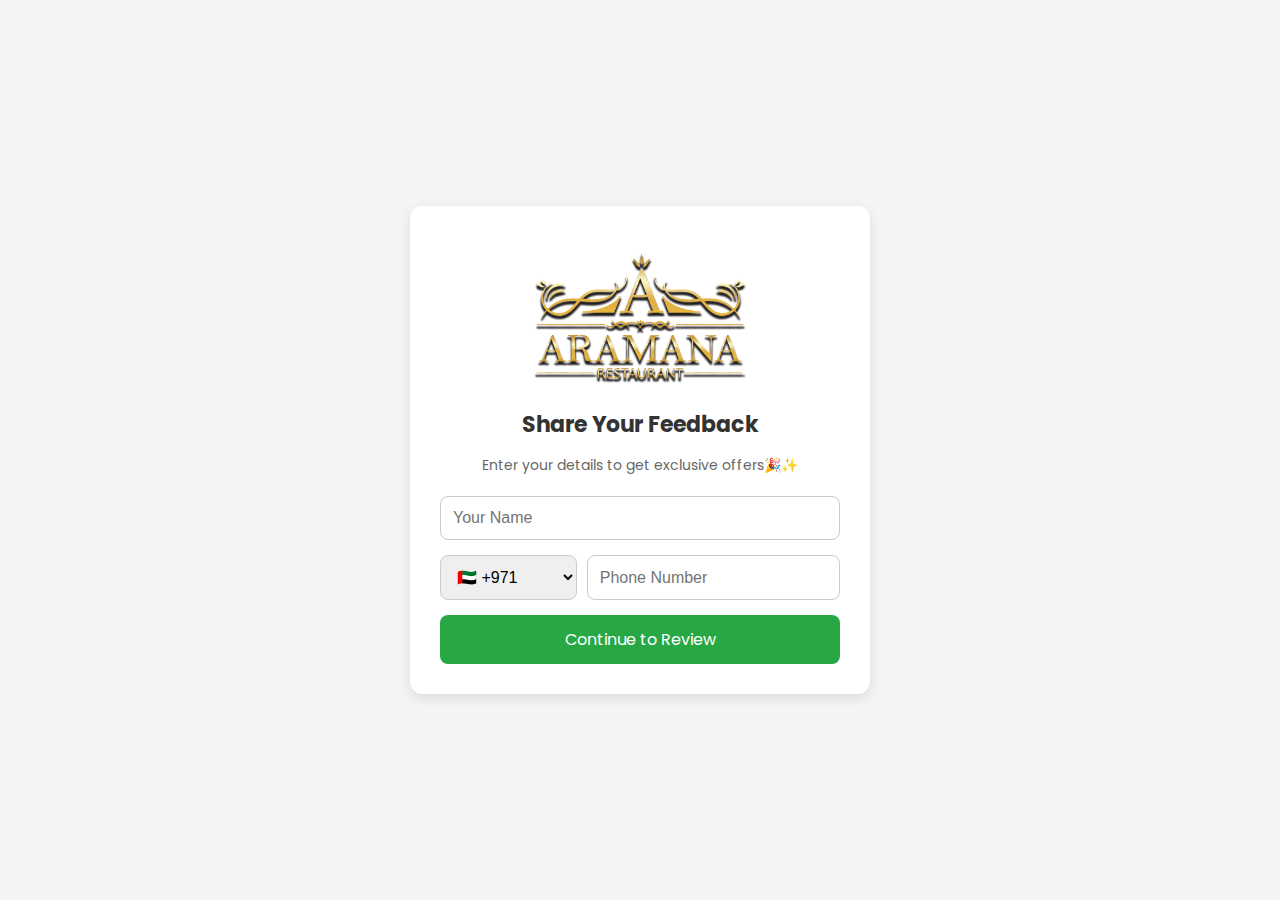
<file: index.html>
<!DOCTYPE html>
<html lang="en">
<head>
  <meta charset="UTF-8">
  <title>Aramana Feedback</title>
  <link rel="stylesheet" href="style.css">
  <meta name="viewport" content="width=device-width, initial-scale=1.0">
  <link href="https://fonts.googleapis.com/css2?family=Bebas+Neue&family=Poppins:wght@300;400;600&display=swap" rel="stylesheet">
</head>
<body>

  <div class="container">
    <img src="logo.png" class="logo" alt="Aramana Logo">
    <h2>Share Your Feedback</h2>
    <p class="subtitle">Enter your details to get exclusive offers🎉✨</p>

    <form id="reviewForm">
      <input type="text" id="name" placeholder="Your Name" required>

      <div class="phone-input">
        <select id="countryCode" required>
          <option value="+971">🇦🇪 +971</option>
          <option value="+91">🇮🇳 +91</option>
          <option value="+1">🇺🇸 +1</option>
          <option value="+44">🇬🇧 +44</option>
        </select>
        <input type="tel" id="phone" placeholder="Phone Number" required>
      </div>

      <button type="submit">Continue to Review</button>
    </form>
  </div>

  <script>
    document.getElementById("reviewForm").addEventListener("submit", function(e) {
      e.preventDefault();

      const name = document.getElementById("name").value;
      const phone = document.getElementById("phone").value;

      fetch("https://script.google.com/macros/s/AKfycbwSLIzUnMj3yJRzmQA3K-9v9SCJydHAwIHGbu4eyzudWRDsf5tg1H_v9csVpcD6eYEC4Q/exec", {
        method: "POST",
        body: JSON.stringify({ name, phone }),
        contentType: "application/json"
      }).then(res => {
        window.location.href = "https://g.page/r/CTK9d9LJWwMsEBM/review"; // ✅ redirect
      });
    });
  </script>

</body>
</html>
</file>
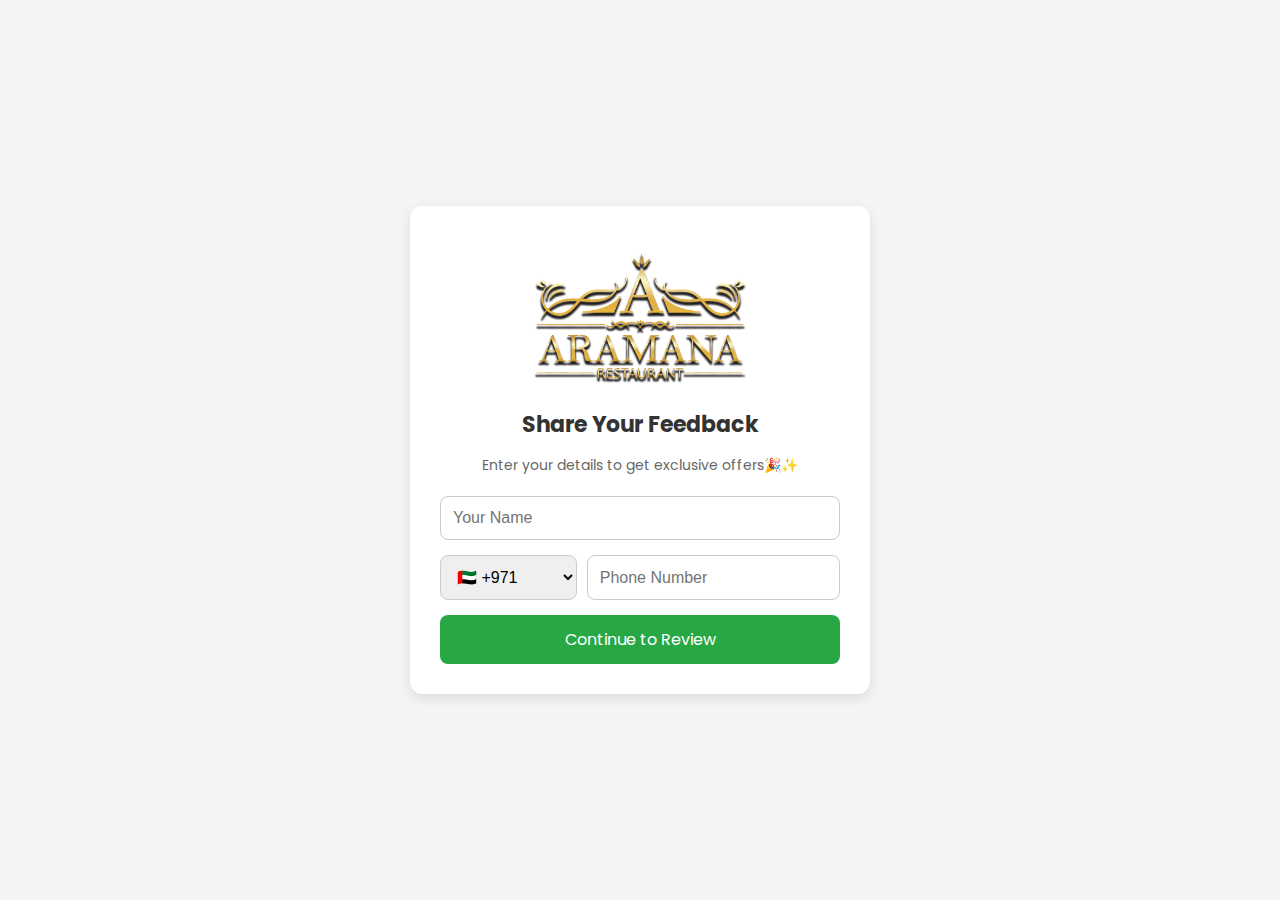
<file: review.html>
<!DOCTYPE html>
<html lang="en">
<head>
  <meta charset="UTF-8">
  <title>Aramana Feedback</title>
  <link rel="stylesheet" href="style.css">
  <meta name="viewport" content="width=device-width, initial-scale=1.0">
  <link href="https://fonts.googleapis.com/css2?family=Bebas+Neue&family=Poppins:wght@300;400;600&display=swap" rel="stylesheet">
</head>
<body>

  <div class="container">
    <img src="logo.png" class="logo" alt="Aramana Logo">
    <h2>Share Your Feedback</h2>
    <p class="subtitle">Enter your details to get exclusive offers🎉✨</p>

    <form id="reviewForm">
      <input type="text" id="name" placeholder="Your Name" required>

      <div class="phone-input">
        <select id="countryCode" required>
          <option value="+971">🇦🇪 +971</option>
          <option value="+91">🇮🇳 +91</option>
          <option value="+1">🇺🇸 +1</option>
          <option value="+44">🇬🇧 +44</option>
        </select>
        <input type="tel" id="phone" placeholder="Phone Number" required>
      </div>

      <button type="submit">Continue to Review</button>
    </form>
  </div>

  <script>
    document.getElementById("reviewForm").addEventListener("submit", function(e) {
      e.preventDefault();

      const name = document.getElementById("name").value;
      const code = document.getElementById("countryCode").value;
      const phone = document.getElementById("phone").value;
      const fullPhone = code + phone;

      fetch("https://script.google.com/macros/s/AKfycbwSLIzUnMj3yJRzmQA3K-9v9SCJydHAwIHGbu4eyzudWRDsf5tg1H_v9csVpcD6eYEC4Q/exec", {
        method: "POST",
        body: JSON.stringify({ name, phone: fullPhone }),
        contentType: "application/json"
      }).then(res => {
        window.location.href = "https://g.page/r/Ca0uQ_YWSMfZEBM/review"; // redirect to review
      });
    });
  </script>

</body>
</html>
</file>
<file: style.css>
body {
  font-family: 'Poppins', sans-serif;
  background-color: #f4f4f4;
  display: flex;
  flex-direction: column;
  align-items: center;
  justify-content: center;
  height: 100vh;
  margin: 0;
}

.container {
  background: white;
  padding: 30px;
  border-radius: 12px;
  box-shadow: 0 4px 12px rgba(0, 0, 0, 0.1);
  width: 90%;
  max-width: 400px;
  text-align: center;
}

.logo {
  width: 400px;
  max-width: 80%;
  margin-bottom:  -80px;
  margin-top:  -80px;
}

h2 {
  font-family: 'Poppins', sans-serif;
  margin-top: 5px;
  margin-bottom: 8px;
  color: #333;
  font-size: 22px;
}

.subtitle {
  font-size: 14px;
  color: #666;
  margin-bottom: 20px;
}

input, select {
  width: 100%;
  padding: 12px;
  margin-bottom: 15px;
  border: 1px solid #ccc;
  border-radius: 8px;
  font-size: 16px;
  box-sizing: border-box;
}

.phone-input {
  display: flex;
  gap: 10px;
}

.phone-input select {
  width: 35%;
  padding: 12px;
}

.phone-input input {
  width: 65%;
}

button {
  font-family: 'Poppins', sans-serif;
  width: 100%;
  padding: 12px;
  font-size: 16px;
  color: white;
  background-color: #28a745;
  border: none;
  border-radius: 8px;
  cursor: pointer;
  transition: background 0.3s;
}

button:hover {
  background-color: #218838;
}
</file>
